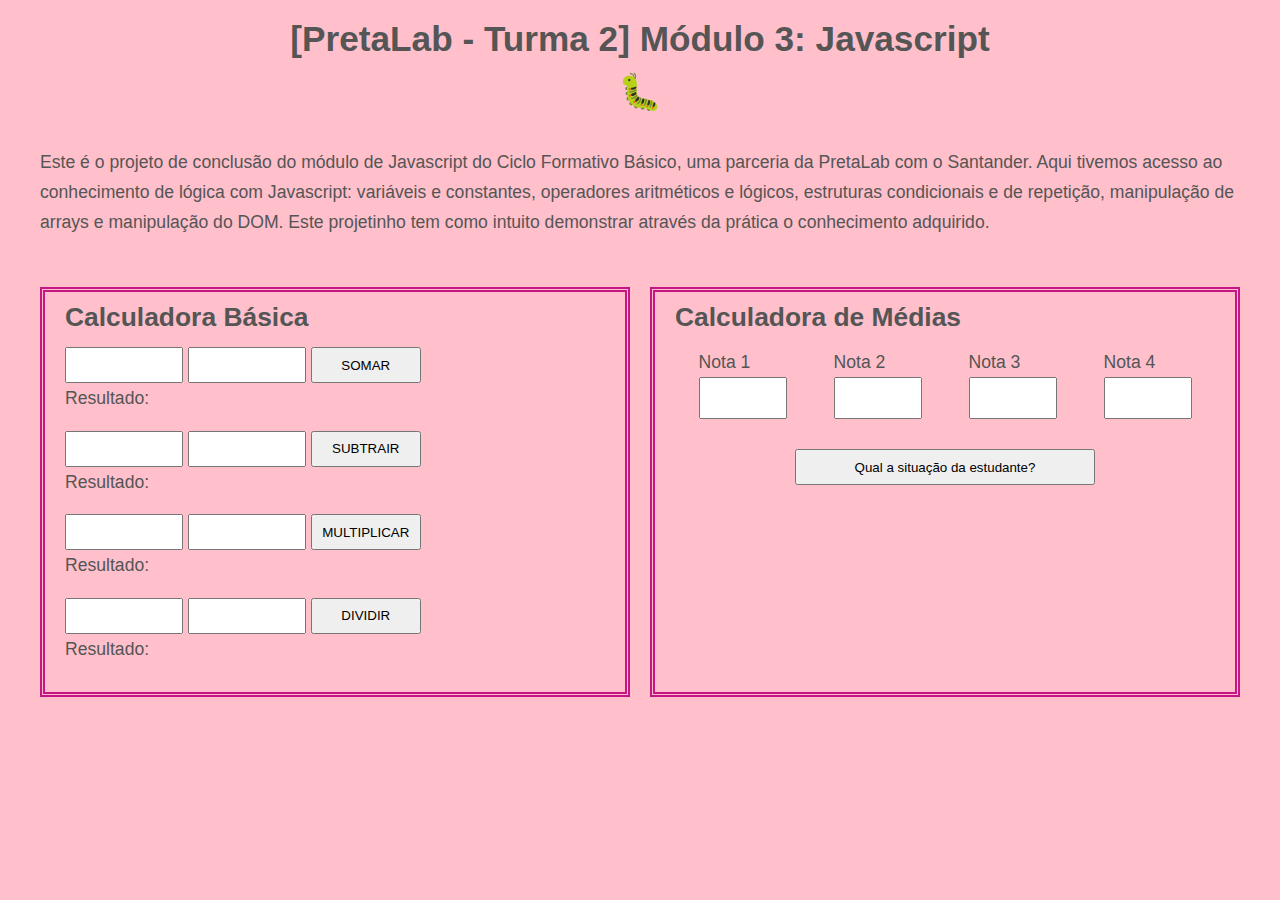
<file: index.html>
<!DOCTYPE html>
<html lang="pt">
  <head>
    <meta charset="UTF-8" />
    <meta name="viewport" content="width=device-width, initial-scale=1.0" />
    <link rel="stylesheet" href="styles/styles.css" />
    <title>Projeto Final JS</title>
  </head>
  <body>
    <h1>[PretaLab - Turma 2] Módulo 3: Javascript</h1>

    <!-- você pode colocar aqui uma imagem ou gif de sua preferência -->
    <h1>🐛</h1>

    <main>
      <p>
        Este é o projeto de conclusão do módulo de Javascript do
        Ciclo Formativo Básico, uma parceria da PretaLab com o Santander. Aqui
        tivemos acesso ao conhecimento de lógica com Javascript: variáveis e
        constantes, operadores aritméticos e lógicos, estruturas condicionais e
        de repetição, manipulação de arrays e manipulação do DOM. Este projetinho tem
        como intuito demonstrar através da prática o conhecimento adquirido.
      </p>

      <div id="content">
        <section id="projeto1">
          <h2>Calculadora Básica</h2>

          <input class="inputCalc" id="numero1Soma" type="number" required />
          <input class="inputCalc" id="numero2Soma" type="number" required />
          <button class="buttonCalc" onclick="somar()">SOMAR</button>
          <p class="resultado">Resultado: </p>

          <input class="inputCalc" id="numero1Sub" type="number" required />
          <input class="inputCalc" id="numero2Sub" type="number" required />
          <button class="buttonCalc" id="subtrair">
            SUBTRAIR</button>
          <p class="resultado" id="resultadoSub">Resultado: </p>

          <input class="inputCalc" id="numero1Mult" type="number" required />
          <input class="inputCalc" id="numero2Mult" type="number" required />
          <button class="buttonCalc" onclick="multiplicar()">
            MULTIPLICAR</button>

          <p class="resultado" id="resultadoMult">Resultado: </p>

          <input class="inputCalc" id="numero1Div" type="number" required />
          <input class="inputCalc" id="numero2Div" type="number" required />
          <button class="buttonCalc" onclick="dividir()">
            DIVIDIR</button>
          <p class="resultado" id="resultadoDiv">Resultado: </p>

        </section>

        <section id="projeto2">
          <h2>Calculadora de Médias</h2>

          <div id="contentCalcMedias">
            <div id="notas">
              <div class="nota">
                <label for="nota1">Nota 1</label>
                <input class="inputNota" id="nota1" type="number" required />
              </div>

              <div class="nota">
                <label for="nota2">Nota 2</label>
                <input class="inputNota" id="nota2" type="number" required />
              </div>

              <div class="nota">
                <label for="nota3">Nota 3</label>
                <input class="inputNota" id="nota3" type="number" required />
              </div>

              <div class="nota">
                <label for="nota4">Nota 4</label>
                <input class="inputNota" id="nota4" type="number" required />
              </div>
            </div>

            <button id="btnSituacao">
              Qual a situação da estudante?
            </button>

          </div>
        </section>
      </div>
    </main>

    <script type="text/javascript" src="js/calculadora.js"></script>
    <script type="text/javascript" src="js/media.js"></script>
  </body>
</html>
</file>
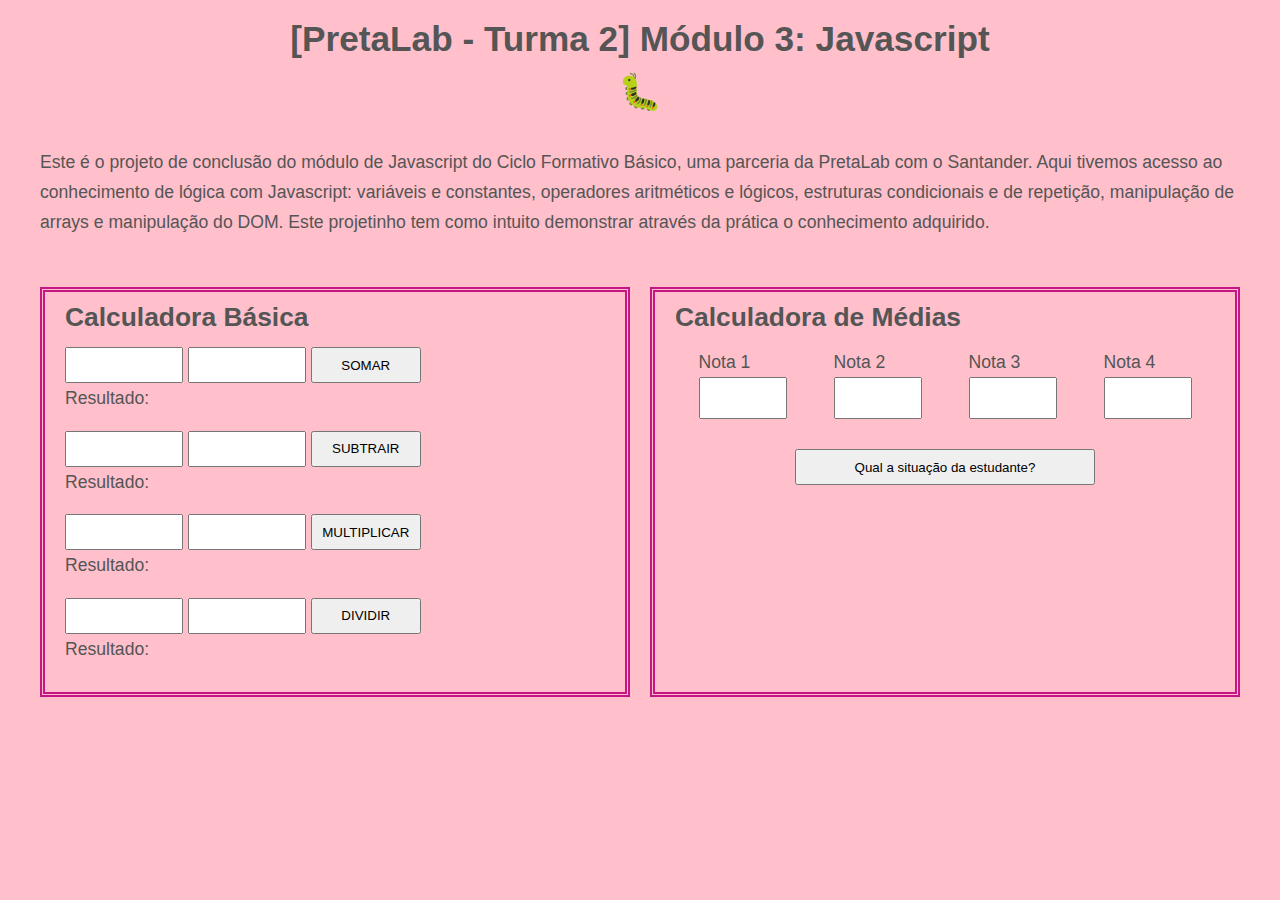
<file: projeto final javascript2-geiza/index.html>
<!DOCTYPE html>
<html lang="pt">
  <head>
    <meta charset="UTF-8" />
    <meta name="viewport" content="width=device-width, initial-scale=1.0" />
    <link rel="stylesheet" href="styles/styles.css" />
    <title>Projeto Final JS</title>
  </head>
  <body>
    <h1>[PretaLab - Turma 2] Módulo 3: Javascript</h1>

    <!-- você pode colocar aqui uma imagem ou gif de sua preferência -->
    <h1>🐛</h1>

    <main>
      <p>
        Este é o projeto de conclusão do módulo de Javascript do
        Ciclo Formativo Básico, uma parceria da PretaLab com o Santander. Aqui
        tivemos acesso ao conhecimento de lógica com Javascript: variáveis e
        constantes, operadores aritméticos e lógicos, estruturas condicionais e
        de repetição, manipulação de arrays e manipulação do DOM. Este projetinho tem
        como intuito demonstrar através da prática o conhecimento adquirido.
      </p>

      <div id="content">
        <section id="projeto1">
          <h2>Calculadora Básica</h2>

          <input class="inputCalc" id="numero1Soma" type="number" required />
          <input class="inputCalc" id="numero2Soma" type="number" required />
          <button class="buttonCalc" onclick="somar()">SOMAR</button>
          <p class="resultado">Resultado: </p>

          <input class="inputCalc" id="numero1Sub" type="number" required />
          <input class="inputCalc" id="numero2Sub" type="number" required />
          <button class="buttonCalc" id="subtrair">
            SUBTRAIR</button>
          <p class="resultado" id="resultadoSub">Resultado: </p>

          <input class="inputCalc" id="numero1Mult" type="number" required />
          <input class="inputCalc" id="numero2Mult" type="number" required />
          <button class="buttonCalc" onclick="multiplicar()">
            MULTIPLICAR</button>

          <p class="resultado" id="resultadoMult">Resultado: </p>

          <input class="inputCalc" id="numero1Div" type="number" required />
          <input class="inputCalc" id="numero2Div" type="number" required />
          <button class="buttonCalc" onclick="dividir()">
            DIVIDIR</button>
          <p class="resultado" id="resultadoDiv">Resultado: </p>

        </section>

        <section id="projeto2">
          <h2>Calculadora de Médias</h2>

          <div id="contentCalcMedias">
            <div id="notas">
              <div class="nota">
                <label for="nota1">Nota 1</label>
                <input class="inputNota" id="nota1" type="number" required />
              </div>

              <div class="nota">
                <label for="nota2">Nota 2</label>
                <input class="inputNota" id="nota2" type="number" required />
              </div>

              <div class="nota">
                <label for="nota3">Nota 3</label>
                <input class="inputNota" id="nota3" type="number" required />
              </div>

              <div class="nota">
                <label for="nota4">Nota 4</label>
                <input class="inputNota" id="nota4" type="number" required />
              </div>
            </div>

            <button id="btnSituacao">
              Qual a situação da estudante?
            </button>

          </div>
        </section>
      </div>
    </main>

    <script type="text/javascript" src="js/calculadora.js"></script>
    <script type="text/javascript" src="js/media.js"></script>
  </body>
</html>
</file>
<file: styles/styles.css>
body {
  background-color: #FFC0CB;
  color: #555;
  font-size: 1.1em;
  font-family: 'Helvetica Neue', Helvetica, Arial, sans-serif;
  width: 100%;
  overflow-x: hidden;
  margin: 0;
  line-height: 30px;
}

h1 {
  text-align: center;
}

h2 {
  margin: 0;
  margin-bottom: 15px;
}

main {
  margin: 40px;
}

p {
  text-align: "left";
}

section {
  border: thick double #C71585;;
  margin-bottom: 30px;
  width: 50%;
}

button {
  height: 36px;

}

#projeto1, #projeto2 {
  padding: 10px 20px;
  line-height: auto
}

#formulario {
  display: flex;
  flex-wrap: wrap;
  width: 100%;
}

#notas {
  display: flex;
  width: 100%;
  justify-content: space-around;
}

#btnSituacao{
  width: 300px;
}

#content {
  display: flex;
  gap: 20px;
  margin-top: 50px;
}

#contentCalcMedias {
  display: flex;
  flex-direction: column;
  align-items: center;
  gap: 30px;
}

.nota {
  display: flex;
  flex-direction: column;
}

.inputCalc {
  width: 110px;
  height: 30px;
}

.buttonCalc {
  width: 110px;
}

.resultado {
  margin-top: 0;
}

.inputNota{
  width: 80px;
  height: 36px;
}
</file>
<file: projeto final javascript2-geiza/styles/styles.css>
body {
  background-color: #FFC0CB;
  color: #555;
  font-size: 1.1em;
  font-family: 'Helvetica Neue', Helvetica, Arial, sans-serif;
  width: 100%;
  overflow-x: hidden;
  margin: 0;
  line-height: 30px;
}

h1 {
  text-align: center;
}

h2 {
  margin: 0;
  margin-bottom: 15px;
}

main {
  margin: 40px;
}

p {
  text-align: "left";
}

section {
  border: thick double #C71585;;
  margin-bottom: 30px;
  width: 50%;
}

button {
  height: 36px;

}

#projeto1, #projeto2 {
  padding: 10px 20px;
  line-height: auto
}

#formulario {
  display: flex;
  flex-wrap: wrap;
  width: 100%;
}

#notas {
  display: flex;
  width: 100%;
  justify-content: space-around;
}

#btnSituacao{
  width: 300px;
}

#content {
  display: flex;
  gap: 20px;
  margin-top: 50px;
}

#contentCalcMedias {
  display: flex;
  flex-direction: column;
  align-items: center;
  gap: 30px;
}

.nota {
  display: flex;
  flex-direction: column;
}

.inputCalc {
  width: 110px;
  height: 30px;
}

.buttonCalc {
  width: 110px;
}

.resultado {
  margin-top: 0;
}

.inputNota{
  width: 80px;
  height: 36px;
}
</file>
